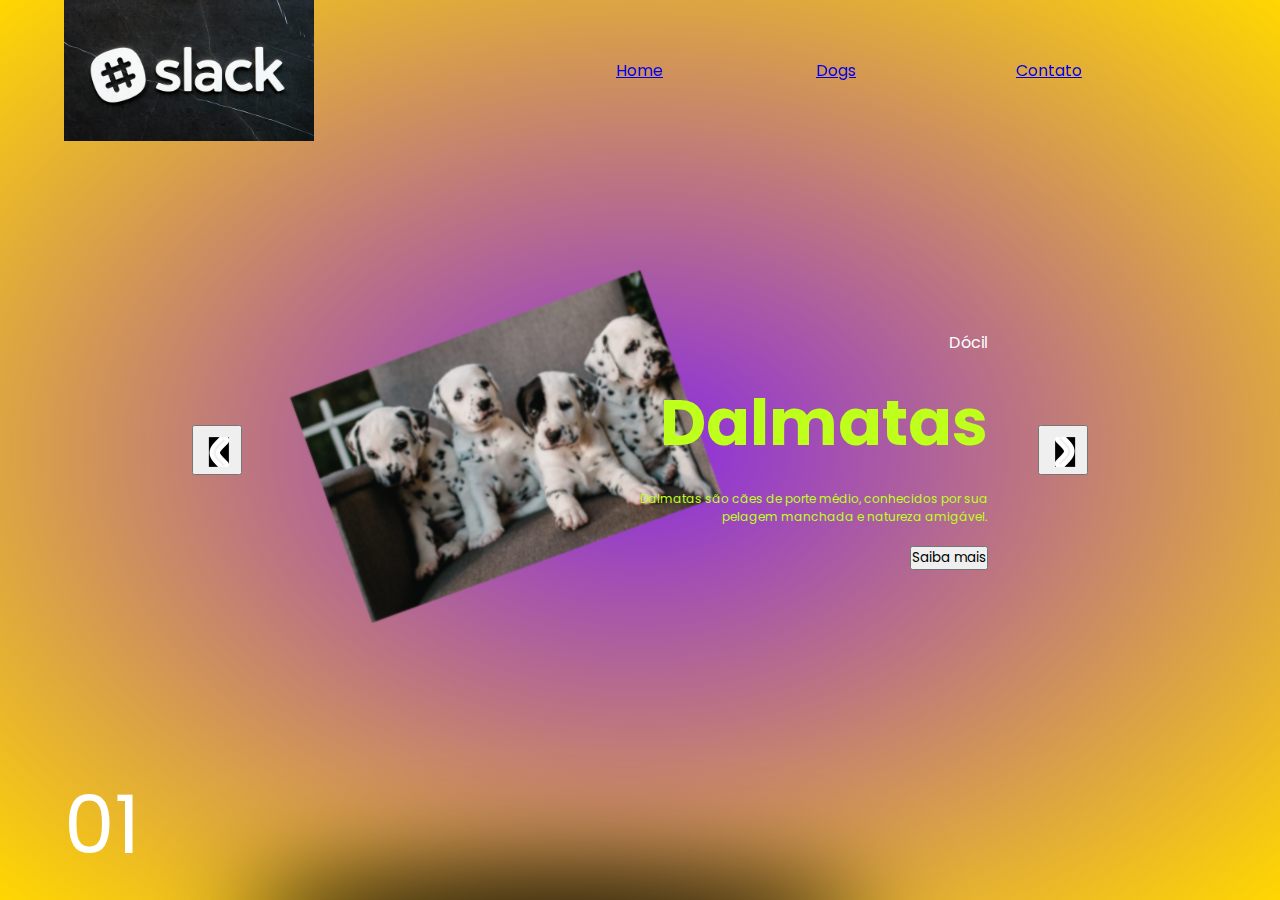
<file: index.html>
<!DOCTYPE html>
<html lang="pt-br">

<head>
    <meta charset="UTF-8">
    <meta name="viewport" content="width=device-width, initial-scale=1.0">
    <title>Top dogs</title>
    <link rel="preconnect" href="https://fonts.googleapis.com">
    <link rel="preconnect" href="https://fonts.googleapis.com">
    <link rel="preconnect" href="https://fonts.gstatic.com" crossorigin>
    <link
        href="https://fonts.googleapis.com/css2?family=League+Gothic&family=Poppins:ital,wght@0,100;0,200;0,300;0,400;0,500;0,600;0,700;0,800;0,900;1,100;1,200;1,300;1,400;1,500;1,600;1,700;1,800;1,900&family=Sriracha&display=swap"
        rel="stylesheet">
    <link rel="preconnect" href="https://fonts.gstatic.com" crossorigin>
    <link
        href="https://fonts.googleapis.com/css2?family=Poppins:ital,wght@0,100;0,200;0,300;0,400;0,500;0,600;0,700;0,800;0,900;1,100;1,200;1,300;1,400;1,500;1,600;1,700;1,800;1,900&family=Sriracha&display=swap"
        rel="stylesheet">
    <link rel="stylesheet" href="style.css">
</head>

<body>
    <header>
        <img src="imagens/logo-nova.png" alt="logo fp">
        <nav>
            <ul>
                <li><a href="#">Home</a></li>
                <li><a href="#">Dogs</a></li>
                <li><a href="#">Contato</a></li>
            </ul>
        </nav>
    </header>

    <section class="container">
        <div class="list">
            <div class="item active">
                <div class="dog-img">
                    <img src="imagens/dalma-nova.png" alt="dalmatas">
                </div>
                <div class="content">
                    <p class="dog-information">
                        Dócil
                    </p>
                    <h2>
                        Dalmatas
                    </h2>
                    <p class="description">Dalmatas são cães de porte médio, conhecidos por sua pelagem manchada e
                        natureza amigável.
                    </p>
                    <button class="information">
                        Saiba mais
                    </button>
                </div>
            </div>

            <div class="list">
                <div class="item">
                    <div class="dog-img">
                        <img src="imagens/pit.png" alt="Pitbull">
                    </div>
                    <div class="content">
                        <p class="dog-information">
                            Bravo
                        </p>
                        <h2>
                            Pitbull
                        </h2>
                        <p class="description"> Pitbull são cães de porte médio bastante agressivos, poém se bem cuidado
                            se torna bastante docil e protetor.
                        </p>
                        <button class="information">
                            Saiba mais
                        </button>
                    </div>
                </div>

                <div class="list">
                    <div class="item">
                        <div class="dog-img">
                            <img src="imagens/pastor.png" alt="Pastor">
                        </div>
                        <div class="content">
                            <p class="dog-information">
                                Territorialista
                            </p>
                            <h2>
                                Pastor Alemão
                            </h2>
                            <p class="description">Pastor Alemão são cães de porte grande, bastante utilizados por
                                policiais por serem inteligentes e fieis.
                            </p>
                            <button class="information">
                                Saiba mais
                            </button>
                        </div>
                    </div>
                </div>

                <div class="arrow">
                    <button id="prev"><img src="imagens/seta-direita.png" alt="seta direita"></button>
                    <button id="next"><img src="imagens/seta-esquerda.png" alt="seta esquerda"></button>
                </div>

                <div class="indicators">
                    <div class="number">01</div>
                    <ul>
                        <li class="active"></li>
                        <li></li>
                        <li></li>
                    </ul>
                </div>
    </section>

    <script src="script.js"></script>

</body>

</html>
</file>
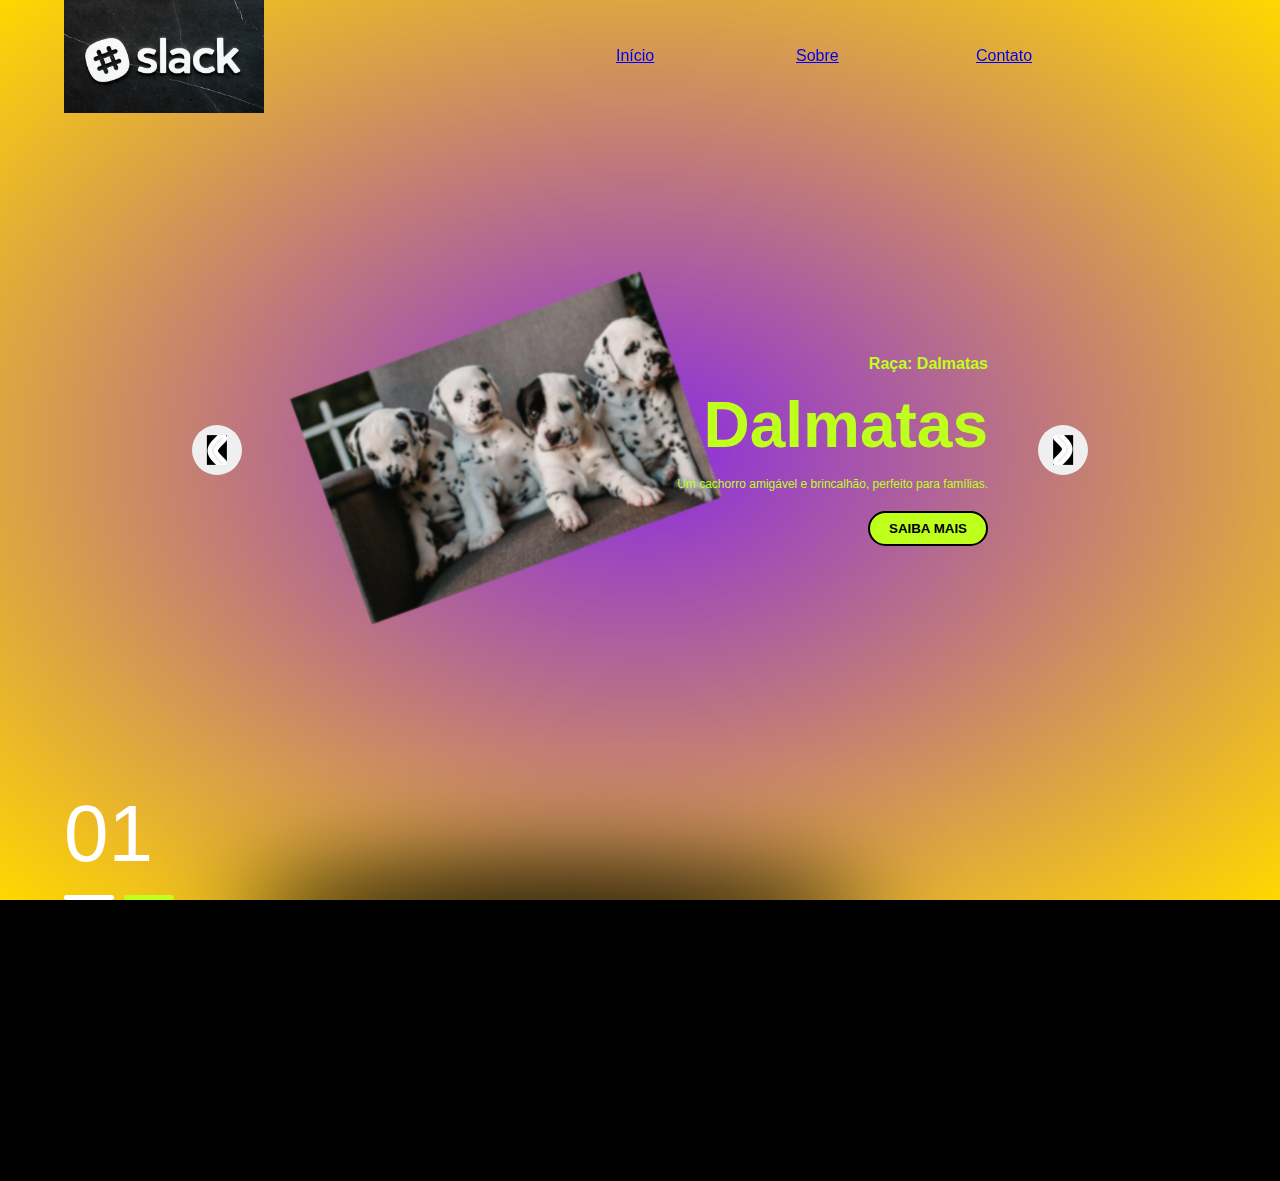
<file: teste.html>
<!DOCTYPE html>
<html lang="pt-BR">
<head>
  <meta charset="UTF-8">
  <meta name="viewport" content="width=device-width, initial-scale=1.0">
  <title>Carrossel Responsivo</title>
  <link rel="stylesheet" href="styleteste.css">
</head>
<body>
  <header>
    <img src="imagens/logo-nova.png" alt="Logo">
    <nav>
      <ul>
        <li><a href="#">Início</a></li>
        <li><a href="#">Sobre</a></li>
        <li><a href="#">Contato</a></li>
      </ul>
    </nav>
  </header>

  <section>
    <div class="list">
      <!-- Slide 1 -->
      <div class="item active">
        <div class="dog-img">
          <img src="imagens/dalma-nova.png" alt="Cachorro 1">
        </div>
        <div class="content">
          <div class="dog-information">Raça: Dalmatas</div>
          <h2>Dalmatas</h2>
          <div class="description">Um cachorro amigável e brincalhão, perfeito para famílias.</div>
          <button class="information">Saiba mais</button>
        </div>
      </div>

      <!-- Slide 2 -->
      <div class="item">
        <div class="dog-img">
          <img src="imagens/pit.png" alt="Cachorro 2">
        </div>
        <div class="content">
          <div class="dog-information">Raça: Pitbull</div>
          <h2>Pitbull</h2>
          <div class="description">Cheio de energia e muito brincalhão, adora aventuras ao ar livre.</div>
          <button class="information">Saiba mais</button>
        </div>
      </div>
    </div>

    <!-- Setas -->
    <div class="arrow">
      <button class="prev"><img src="imagens/seta-direita.png" alt="Anterior"></button>
      <button class="next"><img src="imagens/seta-esquerda.png" alt="Próximo"></button>
    </div>

    <!-- Indicadores -->
    <div class="indicators">
      <div class="number">01</div>
      <ul>
        <li class="active"></li>
        <li></li>
      </ul>
    </div>
  </section>

  <script src="testescript.js"></script>
</body>
</html>
</file>
<file: style.css>
/* RESET BÁSICO */
* {
  margin: 0;
  padding: 0;
  box-sizing: border-box;
  list-style: none;
  font-family: "Poppins", sans-serif;
}

/* CORPO DA PÁGINA */
body {
  font-family: Arial, sans-serif;
  background-color: #000;
  color: #fff;
  font-size: 16px;
  overflow-x: hidden; /* Garante que não haja rolagem horizontal em nenhuma tela */
}

/* CABEÇALHO FIXO (Layout Desktop Original) */
header {
  position: fixed;
  width: 90vw;
  left: 50%;
  transform: translateX(-50%);
  display: grid;
  grid-template-columns: 1fr 600px;
  gap: 10%;
  align-items: center;
  z-index: 2;
}
header img { width: 250px; }

/* MENU DE NAVEGAÇÃO */
nav ul {
  display: grid;
  grid-template-columns: repeat(3, 200px);
}

/* ÁREA PRINCIPAL */
section {
  background-image: radial-gradient(blueviolet, gold);
  height: 100vh;
  position: relative;
  overflow: hidden;
}

/* LISTA DE SLIDES */
section .list {
  width: 70vw;
  margin: auto;
  height: 100%;
  position: relative;
}
section .list .item {
  position: absolute;
  inset: 0;
  opacity: 0;
  transform: translateX(100vw);
  transition: 0.5s;
}
section .list .item.active {
  opacity: 1;
  transform: translateX(0);
}

/* IMAGEM DO CACHORRO */
section .list .item .dog-img {
  position: absolute;
  top: 50%;
  transform: translateY(-50%);
  width: 70%;
}
section .list .item .dog-img img {
  width: 100%;
  transform: rotate(-30deg);
  transition: 0.5s 0.3s;
}
section .list .item.active .dog-img img {
  transform: rotate(-20deg);
}

/* SOMBRA EMBAIXO DA IMAGEM */
section .list .item .dog-img::before {
  content: '';
  position: absolute;
  background-color: #000;
  width: 100%;
  height: 100px;
  top: 150%;
  left: 50px;
  border-radius: 50%;
  filter: blur(50px);
}

/* CONTEÚDO DO SLIDE */
section .list .item .content {
  position: absolute;
  right: 100px;
  width: 70%;
  height: 100%;
  display: flex;
  flex-direction: column;
  justify-content: center;
  align-items: end;
  gap: 20px;
}
section .list .item .content h2,
section .list .item .content .dog-information,
section .list .item .content .description,
section .list .item .content .information {
  transform: translateX(200px);
  opacity: 0;
  transition: 0.7s 0.3s;
}
section .list .item.active .content h2,
section .list .item.active .content .dog-information,
section .list .item.active .content .description,
section .list .item.active .content .information {
  transform: translateX(0);
  opacity: 1;
}

/* ESTILOS DO TEXTO E BOTÕES (mantidos do original) */
section .list .item .content h2 { font-size: 4em; color: #beff1b; }
section .list .item .content .description { color: #beff1b; font-size: 12px; text-align: right; max-width: 400px; }
/* ... */

/* BOTÕES DE NAVEGAÇÃO (SETAS) */
section .arrow {
  width: 70vw;
  position: absolute;
  top: 50%;
  left: 50%;
  transform: translate(-50%, -25px);
  display: flex;
  justify-content: space-between;
}
section .arrow button { width: 50px; height: 50px; }
section .arrow button img { width: 100px; margin-top: -25px; margin-left: -25px; }

/* INDICADORES */
section .indicators {
  position: absolute;
  top: 50%;
  left: 50%;
  transform: translateX(-50%);
  height: 50%;
  width: 90vw;
  display: flex;
  flex-direction: column;
  justify-content: end;
  gap: 15px;
}
section .indicators .number { font-size: 5em; }


/* --- CORREÇÕES MÓVEIS ESPECÍFICAS (max-width: 768px) --- */
@media screen and (max-width: 768px) {
  header {
    width: 100%; /* Usa 100% em vez de 90vw */
    grid-template-columns: 1fr;
    padding: 10px;
    background-color: #000;
  }
  header img { width: 120px; margin: auto; }
  nav ul { grid-template-columns: 1fr; text-align: center; }

  section {
    height: 100vh; /* Mantém 100vh para ocupar a tela inteira */
    padding-top: 100px;
  }
  .list { width: 100%; height: calc(100vh - 100px); } /* Usa 100% em vez de 70vw */

  /* Ajusta a exibição para evitar sobreposição */
  .list .item {
    display: flex;
    flex-direction: column; /* Empilha a imagem e o texto */
    justify-content: center;
    align-items: center;
  }

  /* Ajusta a imagem */
  .dog-img {
    width: 80%;
    position: relative; top: auto; transform: none; /* Remove posições desktop */
    margin-bottom: 10px;
  }
  .dog-img img { transform: rotate(0); max-width: 300px; }
  .dog-img::before { content: none; } /* Remove a sombra em mobile */

  /* Ajusta o conteúdo */
  .content {
    right: auto; width: 90%; align-items: center; text-align: center;
    position: relative; /* Remove posição absoluta conflitante */
    gap: 10px;
  }
  .content h2 { font-size: 2em; }
  .content .description { font-size: 14px; max-width: 90%; }
  .content .information { width: 100px; height: 30px; font-size: 12px; }

  /* Ajusta setas e indicadores */
  .arrow { width: 100%; padding: 0 10px; top: 45%; }
  .arrow button img { width: 40px; margin: 0; } /* Ajusta o tamanho da imagem da seta */

  .indicators { width: 90%; top: auto; bottom: 10px; justify-content: center; }
  .indicators .number { font-size: 2em; text-align: center; }
  .indicators ul { justify-content: center; }
}

/* E todas as suas outras media queries originais para telas maiores (TABLET, NOTEBOOK, TV...) */
/* ... mantenha o restante do seu código original aqui ... */


/* --- MEDIA QUERY PARA ORIENTAÇÃO LANDSCAPE (CELULARES DEITADOS) --- */
@media screen and (max-height: 500px) and (orientation: landscape) {
  header {
    position: absolute; /* Evita que o header fixo ocupe espaço na rolagem */
    grid-template-columns: 100px 1fr; /* Logo pequena ao lado do menu */
    padding: 5px 20px;
    background: rgba(0, 0, 0, 0.7);
  }
  
  header img { width: 80px; }
  
  nav ul {
    grid-template-columns: repeat(3, 1fr); /* Menu em linha para economizar altura */
    gap: 10px;
    font-size: 12px;
  }

  section {
    height: 100vh;
    padding-top: 50px; /* Reduz o recuo do topo */
  }

  .list {
    width: 95%;
    display: flex;
    align-items: center;
  }

  .list .item {
    display: grid;
    grid-template-columns: 1fr 1fr; /* Coloca imagem e texto lado a lado */
    align-items: center;
    gap: 20px;
    padding: 0 50px;
  }

  /* Ajuste da Imagem no Landscape */
  section .list .item .dog-img {
    position: relative;
    width: 100%;
    top: auto;
    transform: none;
  }

  section .list .item .dog-img img {
    max-width: 220px; /* Reduz tamanho para não cortar no topo/fundo */
    transform: rotate(-10deg);
  }

  /* Ajuste do Texto no Landscape */
  section .list .item .content {
    position: relative;
    right: auto;
    width: 100%;
    align-items: flex-start; /* Alinha à esquerda para leitura */
    text-align: left;
    gap: 5px;
  }

  section .list .item .content h2 {
    font-size: 1.8em;
    line-height: 1;
  }

  section .list .item .content .description {
    font-size: 11px;
    max-width: 100%;
    text-align: left;
  }

  /* Esconde ou diminui elementos menos importantes para ganhar espaço */
  section .list .item .content .dog-information {
    display: none; 
  }

  /* Setas de navegação menores */
  section .arrow {
    width: 100%;
    padding: 0 5px;
  }

  section .arrow button {
    width: 45px;
    height: 45px;
  }

  /* Indicadores laterais ou menores */
  section .indicators {
    width: auto;
    right: 20px;
    left: auto;
    transform: none;
    bottom: 20px;
  }

  section .indicators .number {
    font-size: 1.5em;
  }
}
</file>
<file: styleteste.css>
/* RESET BÁSICO */
* {
  margin: 0;
  padding: 0;
  box-sizing: border-box;
  list-style: none;
  font-family: "Poppins", sans-serif;
}

/* CORPO DA PÁGINA */
body {
  font-family: Arial, sans-serif;
  background-color: #000; /* fundo preto */
  color: #fff;            /* texto branco */
  font-size: 16px;
  overflow: hidden;        /* impede rolagem */
}

/* CABEÇALHO FIXO */
header {
  position: fixed;
  width: 90vw;
  left: 50%;
  transform: translateX(-50%);
  display: grid;
  grid-template-columns: 1fr 600px;
  gap: 10%;
  align-items: center;
  z-index: 2;
}
header img { width: 250px; }

/* MENU DE NAVEGAÇÃO */
nav ul {
  display: grid;
  grid-template-columns: repeat(3, 200px);
}

/* ÁREA PRINCIPAL */
section {
  background-image: radial-gradient(blueviolet, gold);
  height: 100vh;
  position: relative;
}

/* LISTA DE SLIDES */
section .list {
  width: 70vw;
  margin: auto;
  height: 100%;
  position: relative;
}
section .list .item {
  position: absolute;
  inset: 0;
  opacity: 0;
  transform: translateX(100vw); /* começa fora da tela */
  transition: 0.5s;
}
section .list .item.active {
  opacity: 1;
  transform: translateX(0); /* aparece na tela */
}

/* IMAGEM DO CACHORRO */
section .list .item .dog-img {
  position: absolute;
  top: 50%;
  transform: translateY(-50%);
  width: 70%;
}
section .list .item .dog-img img {
  width: 100%;
  transform: rotate(-30deg);
  transition: 0.5s 0.3s;
}
section .list .item.active .dog-img img {
  transform: rotate(-20deg);
}

/* SOMBRA EMBAIXO DA IMAGEM */
section .list .item .dog-img::before {
  content: '';
  position: absolute;
  background-color: #000;
  width: 100%;
  height: 100px;
  top: 150%;
  left: 50px;
  border-radius: 50%;
  filter: blur(50px);
}

/* CONTEÚDO DO SLIDE */
section .list .item .content {
  position: absolute;
  right: 100px;
  width: 70%;
  height: 100%;
  display: flex;
  flex-direction: column;
  justify-content: center;
  align-items: end;
  gap: 20px;
}
section .list .item .content h2,
section .list .item .content .dog-information,
section .list .item .content .description,
section .list .item .content .information {
  transform: translateX(200px);
  opacity: 0;
  transition: 0.7s 0.3s;
}
section .list .item.active .content h2,
section .list .item.active .content .dog-information,
section .list .item.active .content .description,
section .list .item.active .content .information {
  transform: translateX(0);
  opacity: 1;
}

/* ESTILOS DO TEXTO */
section .list .item .content h2 {
  font-size: 4em;
  line-height: 1em;
  font-family: "League Gothic", sans-serif;
  color: #beff1b;
}
section .list .item .content .dog-information {
  font-weight: bold;
  color: #beff1b;
}
section .list .item .content .description {
  color: #beff1b;
  font-size: 12px;
  text-align: right;
  max-width: 400px;
}
section .list .item .content .information {
  border-radius: 30px;
  height: 35px;
  width: 120px;
  text-transform: uppercase;
  border: 2px solid #000;
  background-color: #beff1b;
  color: #000;
  cursor: pointer;
  font-weight: bold;
  font-family: "League Gothic", sans-serif;
}

/* BOTÕES DE NAVEGAÇÃO (SETAS) */
section .arrow {
  width: 70vw;
  position: absolute;
  top: 50%;
  left: 50%;
  transform: translate(-50%, -25px);
  display: flex;
  justify-content: space-between;
}
section .arrow button {
  width: 50px;
  height: 50px;
  border-radius: 50%;
  border: none;
  cursor: pointer;
}
section .arrow button img {
  width: 100px;
  margin-top: -25px;
  margin-left: -25px;
}
section .arrow button:hover {
  background-color: #beff1b;
}

/* INDICADORES */
section .indicators {
  position: absolute;
  top: 50%;
  left: 50%;
  transform: translateX(-50%);
  height: 50%;
  width: 90vw;
  display: flex;
  flex-direction: column;
  justify-content: end;
  gap: 15px;
}
section .indicators .number {
  font-size: 5em;
  font-family: "League Gothic", sans-serif;
}
section .indicators ul {
  display: flex;
  gap: 10px;
}
section .indicators ul li {
  width: 50px;
  height: 5px;
  background-color: #beff1b;
  border-radius: 5px;
  transition: 0.5s;
}
section .indicators ul .active {
  background-color: #fff;
}

/* CELULAR (até 768px) */
@media screen and (max-width: 768px) {
  header {
    width: 100%;
    grid-template-columns: 1fr;
    gap: 12px;
    padding: 10px;
  }
  header img { width: 120px; margin: auto; }
  nav ul { grid-template-columns: 1fr; text-align: center; }

  section { height: auto; padding-top: 100px; }
  .list { width: 100%; }
  .dog-img { width: 100%; }
  .dog-img img { transform: rotate(0); }

  .content {
    right: 0; width: 100%; align-items: center; text-align: center;
  }
  .content h2 { font-size: 2em; }
  .content .description { font-size: 14px; max-width: 90%; text-align: center; }
  .content .information { width: 100px; height: 30px; font-size: 12px; }

  .arrow { width: 100%; }
  .arrow button { width: 40px; height: 40px; }
  .arrow button img { width: 60px; margin: -10px 0 0 -10px; }

  .indicators .number { font-size: 2em; text-align: center; }
  .indicators ul li { width: 30px; height: 4px; }
}

/* TABLET (769px até 1024px) */
@media screen and (min-width: 769px) and (max-width: 1024px) {
  header img { width: 180px; }
  nav ul { grid-template-columns: repeat(3, 150px); }

  .list { width: 90%; }
  .content h2 { font-size: 3em; }
  .content .description { font-size: 14px; }
  .indicators .number { font-size: 3em; }
}

/* NOTEBOOK (1025px até 1366px) */
@media screen and (min-width: 1025px) and (max-width: 1366px) {
  header img { width: 200px; }
  nav ul { grid-template-columns: repeat(3, 180px); }

  .list { width: 80%; }
  .content h2 { font-size: 3.5em; }
  .content .description { font-size: 15px; }
  .indicators .number { font-size: 4em; }
}

/* COMPUTADOR (1367px até 1920px) */
@media screen and (min-width: 1367px) and (max-width: 1920px) {
  header img { width: 220px; }
  nav ul { grid-template-columns: repeat(3, 200px); }

  .list { width: 70%; }
  .content h2 { font-size: 4em; }
  .content .description { font-size: 16px; }
  .indicators .number { font-size: 5em; }
}

/* TV / TELAS GRANDES (acima de 1921px) */
@media screen and (min-width: 1921px) {
  header img { width: 280px; }
  nav ul { grid-template-columns: repeat(3, 250px); }

  .list { width: 60%; }
  .content h2 { font-size: 5.5em; }
  .content .description { font-size: 18px; max-width: 600px; }
  .indicators .number { font-size: 6em; }
  .arrow button { width: 60px; height: 60px; }
}

/* ORIENTAÇÃO LANDSCAPE (qualquer dispositivo) */
@media screen and (orientation: landscape) {
  /* Ajustes suaves sem mudar posições absolutas */
  .list { width: 65vw; }
  .content { text-align: right; align-items: flex-end; }
  .arrow button { width: 56px; height: 56px; }
  .indicators .number { font-size: 4.2em; }
}

/* Ajuste automático apenas quando a tela ficar do tamanho da imagem */
@media screen and (max-height: 800px) {
  section .list .item .dog-img img {
    max-height: 90vh;   /* imagem se adapta à altura da tela */
    width: auto;        /* mantém proporção */
    object-fit: contain;
  }

  section .list {
    height: 100vh;      /* ocupa toda a altura da tela */
    width: 100%;        /* ocupa toda a largura */
    display: flex;
    justify-content: center;
    align-items: center;
  }

  section .list .item .content {
    max-width: 90%;     /* conteúdo se ajusta sem esticar */
    text-align: center;
  }
}
</file>
